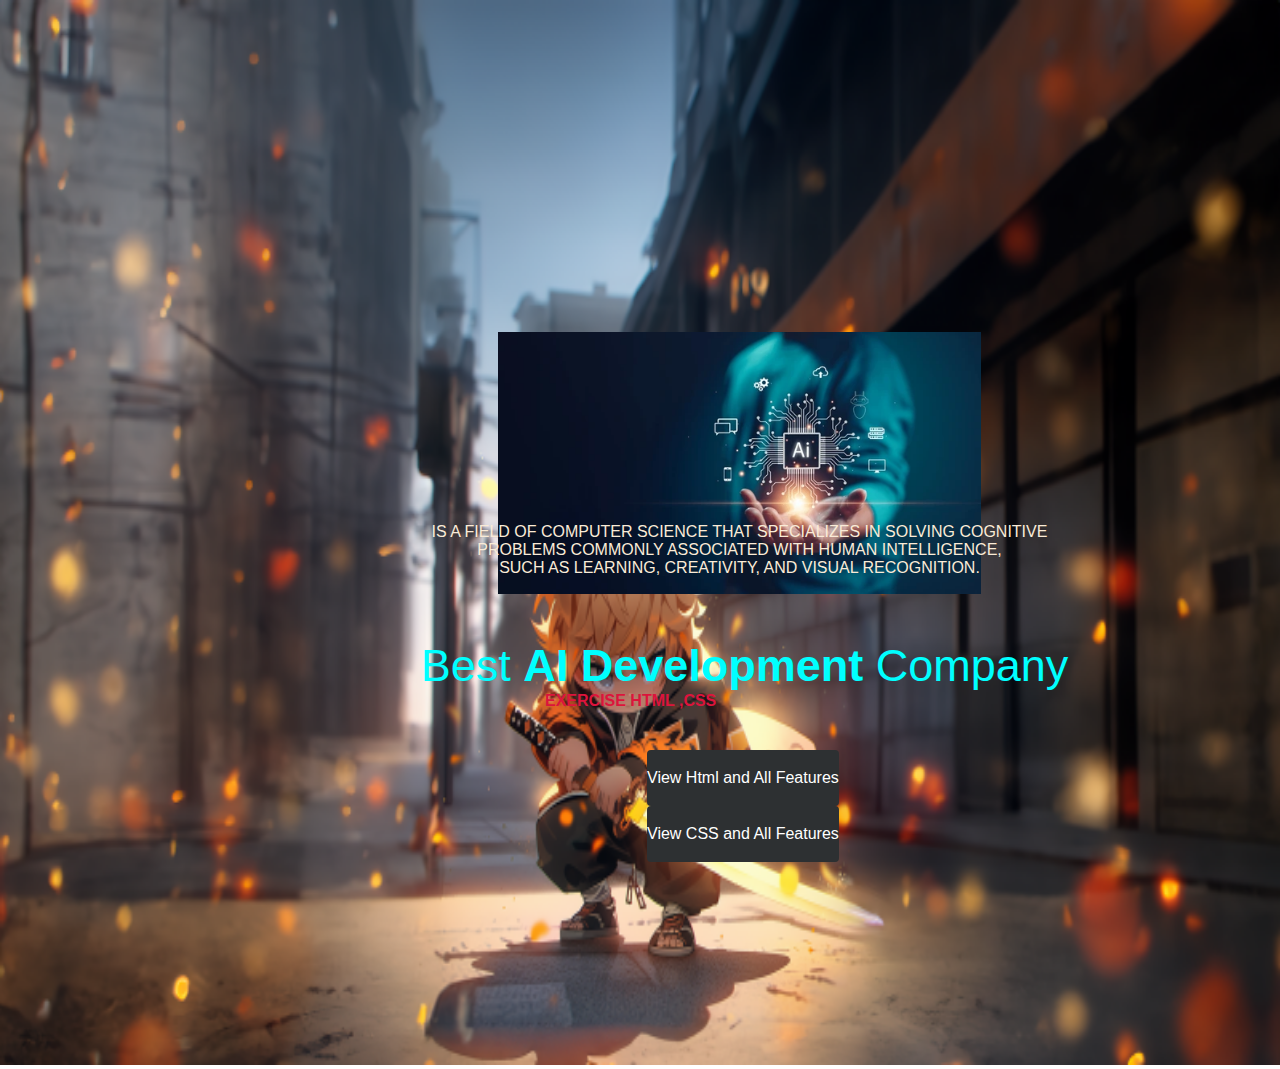
<file: Bài 2/index.html>
<!DOCTYPE html>
<html lang="en">
<head>
    <meta charset="UTF-8">
    <meta http-equiv="X-UA-Compatible" content="IE=edge">
    <meta name="viewport" content="width=device-width, initial-scale=1.0">
    <link rel="stylesheet" href="style.css"/>
    <title>Bài 2</title>
</head>
<body>
    <section class="container">
        <div class="header">
            <img src="ai-technology-artificial-intelligence-man-600nw-2263545623.webp" alt="image"/>
            <p class="title">is a field of computer science that specializes in solving cognitive<br/> problems commonly associated with human intelligence,<br/> such as learning, creativity, and visual recognition.</p>
            <h2>Best&nbsp;<b>AI Development</b>&nbsp;Company</h2>
            <p class="text">
                <strong>exercise html ,css</strong>
            </p>
            <ul class="list">
                <li><a href="https://www.w3schools.com/html/default.asp">View Html and All Features</a></li>
                <li><a href="https://www.w3schools.com/css/default.asp">View CSS and All Features</a></li>
            </ul>
        </div>
        <div class="img">
            <img src="12533.png" alt="image"/>
        </div>
    </section>
</body>
</html>
</file>
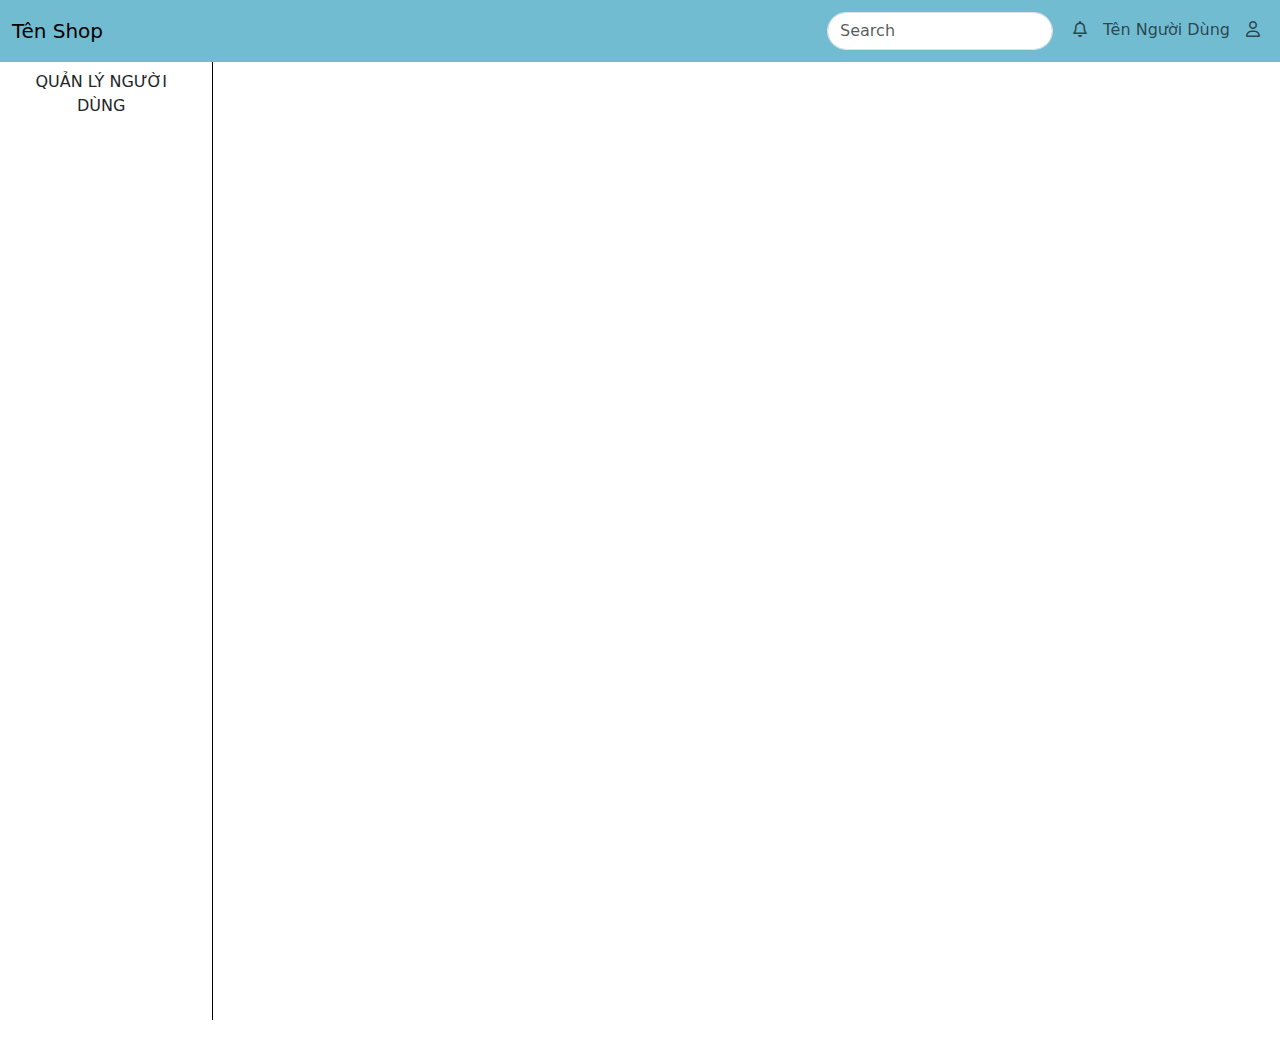
<file: Bài 4/index.html>
<!DOCTYPE html>
<html lang="vi">
<head>
    <meta charset="UTF-8">
    <meta http-equiv="X-UA-Compatible" content="IE=edge">
    <meta name="viewport" content="width=device-width, initial-scale=1.0">
    <link rel="stylesheet" href="https://cdn.jsdelivr.net/npm/@fortawesome/fontawesome-free@6.5.1/css/all.min.css">
    <link rel="stylesheet" href="https://cdn.jsdelivr.net/npm/bootstrap@5.3.0/dist/css/bootstrap.min.css"/>
    <link rel="stylesheet" href="style.css"/>
    <title>Shop Online</title>
</head>
<body>
<section>
    <nav class="navbar navbar-expand-lg navbar-light bg-light">
        <div class="container-fluid">
            <a class="navbar-brand" href="#">Tên Shop</a>
            <button class="navbar-toggler" type="button" data-toggle="collapse" data-target="#navbarNav"
                    aria-controls="navbarNav" aria-expanded="false" aria-label="Toggle navigation">
                <span class="navbar-toggler-icon"></span>
            </button>
            <div class="collapse navbar-collapse d-flex justify-content-end" id="navbarNav">
                <ul class="navbar-nav">
                    <li class="nav-item active">
                        <nav class="navbar">
                            <form class="form-inline">
                                <input class="form-control mr-sm-2 rounded-pill" type="search" placeholder="Search" aria-label="Search">
                                <!--<button class="btn btn-outline-success my-2 my-sm-0" type="submit">Search</button>-->
                            </form>
                        </nav>
                    </li>
                    <li class="nav-item">
                        <a class="nav-link" href="#"><i class="fa-regular fa-bell"></i></a>
                    </li>
                    <li class="nav-item">
                        <a class="nav-link" href="#">Tên Người Dùng</a>
                    </li>
                    <li class="nav-item">
                        <a class="nav-link" href="#"><i class="fa-regular fa-user"></i></a>
                    </li>
                </ul>
            </div>
        </div>
    </nav>
    <div class="container-fluid text-center">
        <div class="row">
            <div class="col-sm-2 pt-2 border-end border-black items">
                <div>QUẢN LÝ NGƯỜI DÙNG</div>
                <div></div>
                <div></div>
                <div></div>
                <div></div>
                <div></div>
                <div></div>
                <div></div>
                <div></div>
                <div></div>
                <div></div>
                <div></div>
                <div></div>
                <div></div>
                <div></div>
                <div></div>
                <div></div>
                <div></div>
                <div></div>
            </div>
            <div class="col-sm-10"></div>
        </div>
    </div>
    <div class="container mt-4">
        <h1></h1>
        <p></p>
    </div>
</section>
</body>
</html>
</file>
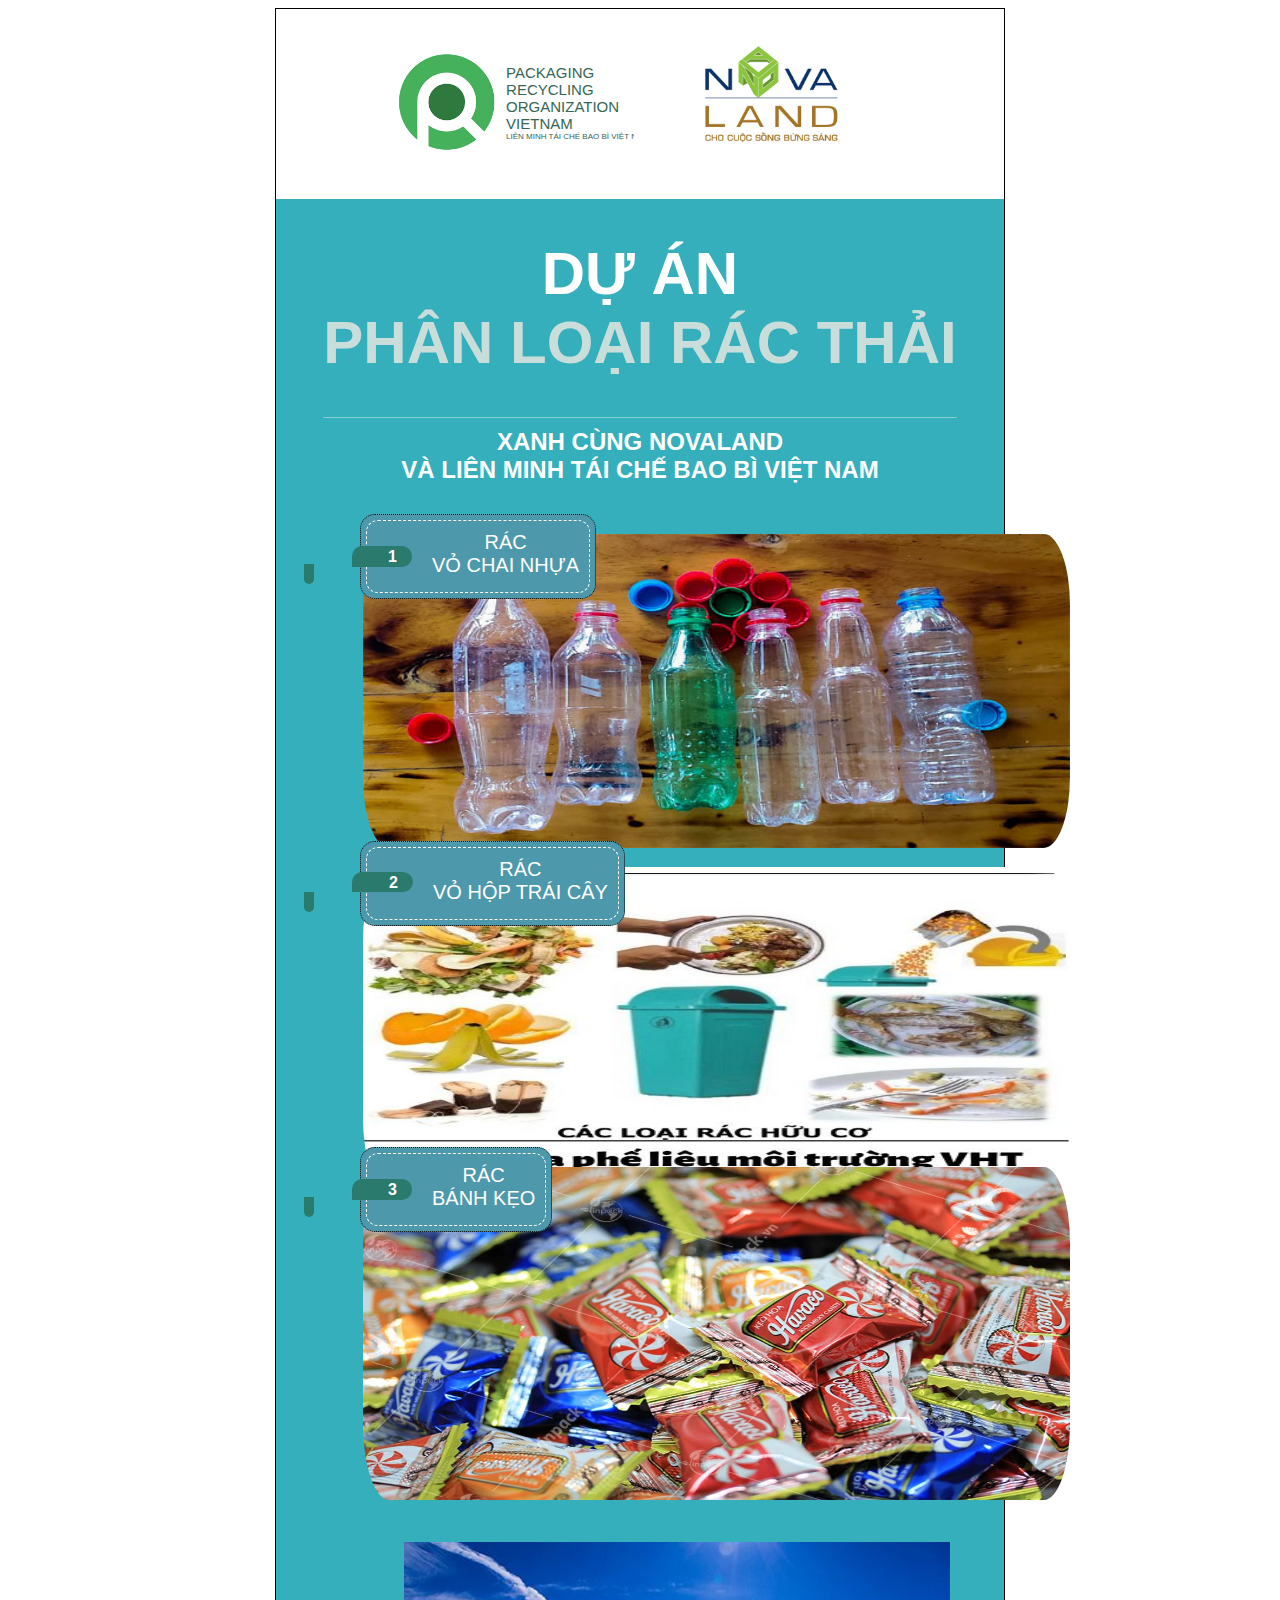
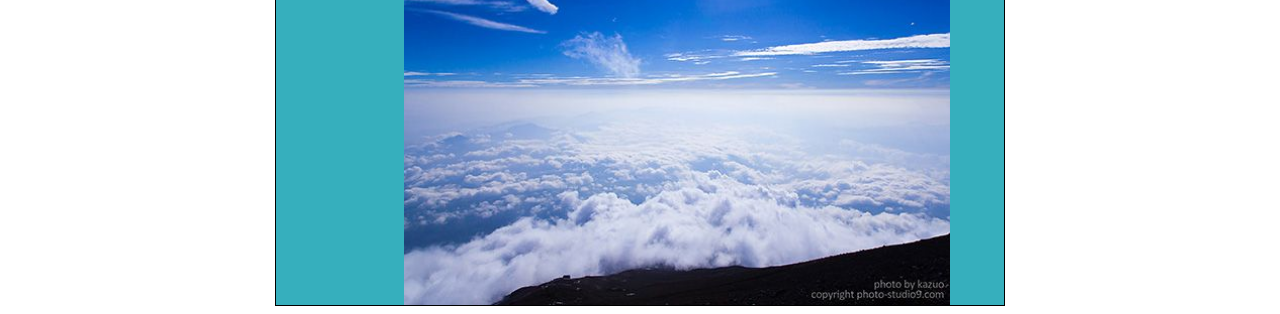
<file: Bài 1/bài1.html>
<!DOCTYPE html>
<html lang="en">
<head>
    <meta charset="UTF-8">
    <meta http-equiv="X-UA-Compatible" content="IE=edge">
    <meta name="viewport" content="width=device-width, initial-scale=1.0">
    <link rel="stylesheet" href="bài1.css"/>
    <title>Bai 1</title>
</head>
<body>
    <div class="container">
        <div class="item">
            <div class="item-header">
                <div class="header-1">
                    <img src="images.png" alt="image"/>
                </div>
                <div class="header-2">
                    <p>PACKAGING</p>
                    <p>RECYCLING</p>
                    <p>ORGANIZATION</p>
                    <p>VIETNAM</p>
                    <p>LIÊN MINH TÁI CHẾ BAO BÌ VIỆT NAM</p>
                </div>
            </div>
            <div class="item-header-1">
                <img src="chu-dau-tu-novaland.jpg" alt="novaLand"/>
            </div>
        </div>
        <div class="item-1">
            <div class="item-info">
                <h1>DỰ ÁN</h1>
                <h1>PHÂN LOẠI RÁC THẢI</h1>
            </div>
            <div class="item-info-1">
                <h2>Xanh Cùng NovaLand</h2>
                <h2>Và liên minh tái chế bao bì Việt Nam</h2>
            </div>
            <div class="item-container">
                <div class="item-body">
                    <div class="title-info-1">
                        <div></div>
                    </div>
                    <div class="title">
                        <div class="title-1">
                            <div class="title-info">
                                <h4>1</h4>
                            </div>
                            <div class="title-info-2">
                                <p>Rác</p>
                                <p>Vỏ Chai Nhựa</p>
                            </div>
                        </div>
                    </div>
                    <img src="rác-đồ-nhựa.jpg" alt="rác nhưa"/>
                </div>
                <div class="item-body-1">
                    <div class="title-info-1">
                        <div></div>
                    </div>
                    <div class="title">
                        <div class="title-2">
                            <div class="title-info">
                                <h4>2</h4>
                            </div>
                            <div class="title-info-2">
                                <p>Rác</p>
                                <p>Vỏ Hộp Trái Cây</p>
                            </div>
                        </div>
                    </div>
                    <img src="cac-loai-rac-huu-co-6862.jpg" alt="rác trái cây"/>
                </div>
                <div class="item-body-2">
                    <div class="title-info-1">
                        <div></div>
                    </div>
                    <div class="title">
                        <div class="title-3">
                            <div class="title-info">
                                <h4>3</h4>
                            </div>
                            <div class="title-info-2">
                                <p>Rác</p>
                                <p>Bánh Kẹo</p>
                            </div>
                        </div>
                    </div>
                    <img src="rác-bánh-kẹo.jpg" alt="rác bánh kẹo"/>
                </div>
            </div>
            <img src="1045-2.jpg" alt="hình thiên nhiên"/>
        </div>
    </div>
</body>
</html>
</file>
<file: Bài 2/style.css>
* {
    margin: 0;
    padding: 0;
}
ul {
    list-style: none;
}
body {
    color: #333;
    font-family: Helvetica,sans-serif;
    font-size: 16px;
}

/* Layout */
.container {
    text-align: center;
}
.container .header {
    position: absolute;
    margin-left: 635px;
    top: 450px;
    color: antiquewhite;
}
.container .header > img {
    position: relative;
    z-index: 0;
    top: -118px;
    right: 240px;
    width: 70%;
}
.title {
    text-transform: uppercase;
    position: relative;
    top: -193px;
    right: 240px;
}
.container .header h2 {
    font-size: 45px;
    font-weight: normal;
    margin: -130px 50px 0 -420px;
    color: cyan;
}
.container .header .text {
    text-align: initial;
    margin-left: -90px;
    color: crimson;
}
.text {
    margin-bottom: 40px;
    text-transform: uppercase ;
}
.list {
    margin-right: 495px;
}
.list li {
    display: inline;
    margin: 0 12px;
}
.list li a {
    background-color: #2d3032;
    border-radius: 4px;
    color: #fff;
    display: inline-block;
    height: 56px;
    line-height: 56px;
    min-width: 170px;
    text-decoration: none;
    transition: 0.3s background-color;
}
.list li a:hover {
    background-color: #00aeef;
}
/* Image */
.container .img img {
    position: relative;
    z-index: -1;
    width: 100%;
    height: 1065px;
}
</file>
<file: Bài 4/style.css>
section .text-center .row .items > div {
    padding-right: 10px;
    width: 100%;
    height: 50px;
}
section nav .container-fluid #navbarNav .navbar-nav > .nav-item  {
    padding: 10px 0 0 0;
}
section nav .container-fluid #navbarNav .navbar-nav > .nav-item:first-child  {
    padding: 12px;
}
section nav .container-fluid {
    background-color: rgb(114, 188, 210);
}
section .navbar {
    padding: 0;
}
</file>
<file: Bài 1/bài1.css>
.container {
    display: grid;
    grid-template-columns: auto;
    justify-content: center;
    font-family: Arial, serif;
}
.container .item {
    display: grid;
    grid-template-columns: auto auto;
    justify-content: center;
    color: #366656;
    border: 1px solid black;
    border-bottom: none;
    padding-top: 25px;
}
.container .item .item-header {
    display: grid;
    grid-template-columns: auto auto;
}
.container .item .item-header .header-1 img {
    height: 120px;
    margin: 8px 0;
}
.container .item .item-header-1 img {
    height: 150px;
    width: 275px;
    margin: -15px;
}
.container .item .item-header .header-2 > p {
    margin: 0;
}
.container .item .item-header .header-2 {
    margin-top: 30px;
    font-size: 15px;
}
.container .item .item-header .header-2 p:last-child {
    font-size: 8px;
}
.container .item .item-header {
    margin-bottom: 25px;
}
.container .item-1 {
    display: grid;
    background-color: #36afbd;
    border: 1px solid black;
    border-top: none;
}
.container .item-1 .item-info{
    display: grid;
    justify-content: center;
    font-weight: bold;
    font-size: 30px;
}
.container .item-1 .item-info > h1 {
    text-align: center;
    margin-bottom: 0;
    color: #ffffff;
}
.container .item-1 .item-info h1:last-child {
    text-align: center;
    margin-top: 0;
    padding-bottom: 40px;
    color: #c9deda;
    border-bottom: 1px solid #86cece;
}
.container .item-1 .item-info-1{
    display: grid;
    justify-content: center;
    /*border-top: 1px solid black;*/
    padding-top: 0;
    margin-top: 0;
    color: #ffffff;
    text-transform: uppercase;
}
.container .item-1 .item-info-1 > h2 {
    text-align: center;
    margin-top: 0;
    margin-bottom: 0;
    padding-top: 10px;
}
.container .item-1 .item-info-1 h2:last-child {
    text-align: center;
    margin-top: 0;
    padding-top: 0;
}
.container .item-1 .item-container {
    display: grid;
    margin-right: -365px;
    margin-left: -322px;
}
/* Rác Nhựa */
.container .item-1 .item-container .item-body .title {
    display: grid;
    grid-template-columns: auto auto;
    grid-template-rows: auto ;
    position: absolute;
    z-index: 1;
    margin: 10px 0;
    border: 1px dotted black;
    background-color: #4d99ab;
    left: 360px;
    border-radius: 15px;
    text-transform: uppercase;
    padding: 5px;
}
.container .item-1 .item-container .item-body .title p {
    font-size: 20px;
}
.container .item-1 .item-container .item-body .title .title-1 {
    display: grid;
    grid-template-columns: auto auto auto;
    text-align: center;
    border: 1px dashed white;
    border-radius: 12px;
}
.container .item-1 .item-container .item-body .title .title-1 .title-info-2 {
    padding: 10px 10px 15px 5px;
    color: white;
}
.container .item-1 .item-container .item-body .title .title-1 .title-info {
    position: relative;
    padding: 0 30px;
    margin: 25px 0 25px 0;
    right: 15px;
    background-color: #2b7a6e;
    border-radius: 10px 10px 10px 0;
}
.container .item-1 .item-container .item-body .title .title-1 .title-info h4 {
    padding: 2px 15px;
    position: absolute;
    right: 0;
    margin: 0;
    color: white;
}
.container .item-1 .item-container .item-body .title-info-1 {
    position: relative;
    background-color: #2b7a6e;
    top: 80px;
    padding: 0;
    width: 10px;
    height: 20px;
    left: 350px;
    border-bottom-left-radius: 15px;
    border-bottom-right-radius: 15px;
    z-index: 1;
}
.container .item-1 .item-container .item-body .title .title-1 .title-info-2 p{
    margin: 0;
}
.container .item-1 .item-container .item-body .title .title-1 .title-info-2 p:first-child {
    text-align: center;
}
.container .item-1 .item-container .item-body img {
    padding: 30px 358px;
    width: 50%;
    height: 60%;
    position: relative;
    border-radius: 27%;
    margin: 0 51px;
}
/* Rác Hộp Trái Cây */
.container .item-1 .item-container .item-body-1 {
    margin-top: -55px;
}
.container .item-1 .item-container .item-body-1 .title {
    display: grid;
    grid-template-columns: auto auto;
    grid-template-rows: auto ;
    position: absolute;
    z-index: 1;
    margin: -131px 0;
    border: 1px dotted black;
    background-color: #4d99ab;
    left: 360px;
    border-radius: 15px;
    text-transform: uppercase;
    padding: 5px;
}
.container .item-1 .item-container .item-body-1 .title p {
    font-size: 20px;
}
.container .item-1 .item-container .item-body-1 .title .title-2 {
    display: grid;
    grid-template-columns: auto auto auto;
    text-align: center;
    border: 1px dashed white;
    border-radius: 12px;
}
.container .item-1 .item-container .item-body-1 .title .title-2 .title-info-2 {
    padding: 10px 10px 15px 5px;
    color: white;
}
.container .item-1 .item-container .item-body-1 .title .title-2 .title-info {
    position: relative;
    padding: 0 30px;
    margin: 25px 0 25px 0;
    right: 15px;
    background-color: #2b7a6e;
    border-radius: 10px 10px 10px 0;
    height: 20px;
    top: -1px;
    width: 1px;
}
.container .item-1 .item-container .item-body-1 .title .title-2 .title-info h4 {
    padding: 2px 15px;
    position: absolute;
    right: 0;
    margin: 0;
    color: white;
}
.container .item-1 .item-container .item-body-1 .title-info-1 {
    position: relative;
    background-color: #2b7a6e;
    top: -60px;
    padding: 0;
    width: 10px;
    height: 20px;
    left: 350px;
    border-bottom-left-radius: 15px;
    border-bottom-right-radius: 15px;
    z-index: 1;
}
.container .item-1 .item-container .item-body-1 .title .title-2 .title-info-2 p{
    margin: 0;
}
.container .item-1 .item-container .item-body-1 .title .title-2 .title-info-2 p:first-child {
    text-align: center;
}
.container .item-1 .item-container .item-body-1 img {
    padding: 30px 358px;
    width: 50%;
    height: 46%;
    position: relative;
    border-radius: 27%;
    margin: -135px 51px 51px;
}
/* Rác Bánh Kẹo */
.container .item-1 .item-container .item-body-2 {
    margin-top: -542px;
}
.container .item-1 .item-container .item-body-2 .title {
    display: grid;
    grid-template-columns: auto auto;
    grid-template-rows: auto ;
    position: absolute;
    z-index: 1;
    margin: 10px 0;
    border: 1px dotted black;
    background-color: #4d99ab;
    left: 360px;
    border-radius: 15px;
    text-transform: uppercase;
    padding: 5px;
}
.container .item-1 .item-container .item-body-2 .title p {
    font-size: 20px;
}
.container .item-1 .item-container .item-body-2 .title .title-3 {
    display: grid;
    grid-template-columns: auto auto auto;
    text-align: center;
    border: 1px dashed white;
    border-radius: 12px;
}
.container .item-1 .item-container .item-body-2 .title .title-3 .title-info-2 {
    padding: 10px 10px 15px 5px;
    color: white;
}
.container .item-1 .item-container .item-body-2 .title .title-3 .title-info {
    position: relative;
    padding: 0 30px;
    margin: 25px 0 25px 0;
    right: 15px;
    background-color: #2b7a6e;
    border-radius: 10px 10px 10px 0;
}
.container .item-1 .item-container .item-body-2 .title .title-3 .title-info h4 {
    padding: 2px 15px;
    position: absolute;
    right: 0;
    margin: 0;
    color: white;
}
.container .item-1 .item-container .item-body-2 .title-info-1 {
    position: relative;
    background-color: #2b7a6e;
    top: 80px;
    padding: 0;
    width: 10px;
    height: 20px;
    left: 350px;
    border-bottom-left-radius: 15px;
    border-bottom-right-radius: 15px;
    z-index: 1;
}
.container .item-1 .item-container .item-body-2 .title .title-3 .title-info-2 p{
    margin: 0;
}
.container .item-1 .item-container .item-body-2 .title .title-3 .title-info-2 p:first-child {
    text-align: center;
}
.container .item-1 .item-container .item-body-2 img {
    padding: 30px 358px;
    width: 50%;
    height: 60%;
    position: relative;
    border-radius: 27%;
    margin: 0 51px;
}
.container .item-1 img {
    width: 75%;
    /* text-align: center; */
    margin-left: 128px;
    margin-top: -131px;
}
</file>
